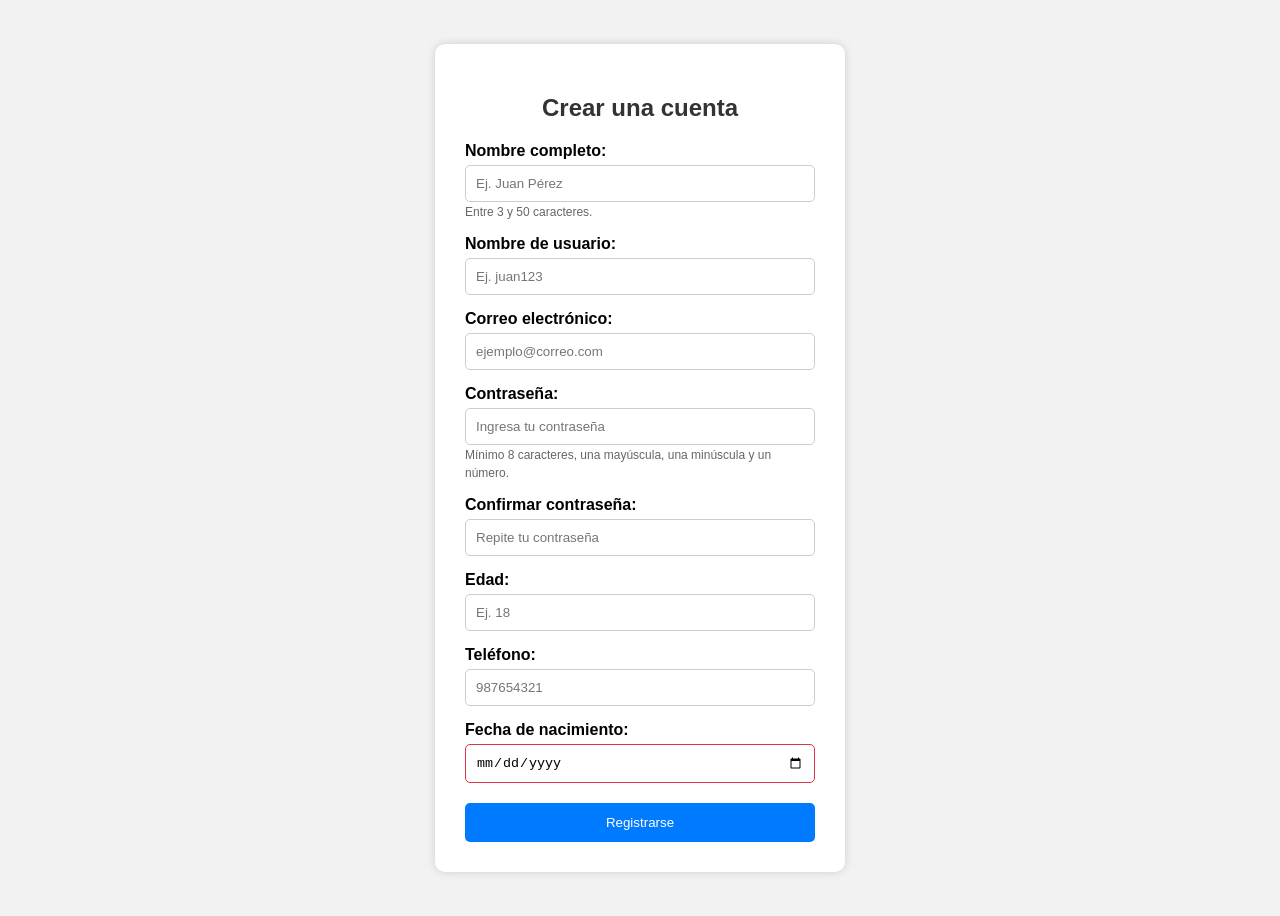
<file: Fase1/lab1_html5/Ejercicios/Ejercicio2/index.html>
<!DOCTYPE html>
<html lang="es">
<head>
    <meta charset="UTF-8">
    <meta name="viewport" content="width=device-width, initial-scale=1.0">
    <title>Ejercicio 2 : Formulario de Registro</title>

    <style>
        body {
            font-family: Arial, sans-serif;
            background-color: #f2f2f2;
            display: flex;
            justify-content: center;
            align-items: center;
            min-height: 100vh;
        }

        form {
            background: white;
            padding: 30px;
            border-radius: 10px;
            width: 350px;
            box-shadow: 0 0 10px rgba(0, 0, 0, 0.15);
        }

        h2 {
            text-align: center;
            color: #333;
        }

        label {
            display: block;
            margin-top: 15px;
            margin-bottom: 5px;
            font-weight: bold;
        }

        input {
            width: 100%;
            padding: 10px;
            box-sizing: border-box;
            border: 1px solid #ccc;
            border-radius: 5px;
        }

        input:focus {
            border-color: #007bff;
            outline: none;
        }

        input:invalid:not(:placeholder-shown) {
            border-color: #dc3545;
        }

        input:valid:not(:placeholder-shown) {
            border-color: #28a745;
        }

        button {
            width: 100%;
            margin-top: 20px;
            padding: 12px;
            background-color: #007bff;
            color: white;
            border: none;
            border-radius: 5px;
            cursor: pointer;
        }

        button:hover {
            background-color: #0056b3;
        }

        .ayuda {
            font-size: 12px;
            color: #666;
        }
    </style>
</head>
<body>

    <form action="#" method="post">

        <h2>Crear una cuenta</h2>

        <!-- Nombre -->
        <label for="nombre">Nombre completo:</label>
        <input
            type="text"
            id="nombre"
            name="nombre"
            placeholder="Ej. Juan Pérez"
            required
            minlength="3"
            maxlength="50"
            pattern="[A-Za-zÁÉÍÓÚáéíóúÑñÜü ]+"
            title="Ingresa entre 3 y 50 caracteres. Solo se permiten letras y espacios."
        >
        <span class="ayuda">Entre 3 y 50 caracteres.</span>

        <!-- Usuario -->
        <label for="usuario">Nombre de usuario:</label>
        <input
            type="text"
            id="usuario"
            name="usuario"
            placeholder="Ej. juan123"
            required
            minlength="4"
            maxlength="20"
            pattern="[A-Za-z0-9_]+"
            title="El usuario debe tener entre 4 y 20 caracteres. Solo letras, números y guion bajo."
        >

        <!-- Correo -->
        <label for="email">Correo electrónico:</label>
        <input
            type="email"
            id="email"
            name="email"
            placeholder="ejemplo@correo.com"
            required
            maxlength="100"
            title="Ingresa una dirección de correo electrónico válida."
        >

        <!-- Contraseña -->
        <label for="password">Contraseña:</label>
        <input
            type="password"
            id="password"
            name="password"
            placeholder="Ingresa tu contraseña"
            required
            minlength="8"
            maxlength="30"
            pattern="(?=.*[A-Z])(?=.*[a-z])(?=.*[0-9]).{8,30}"
            title="La contraseña debe tener entre 8 y 30 caracteres, una mayúscula, una minúscula y un número."
        >
        <span class="ayuda">
            Mínimo 8 caracteres, una mayúscula, una minúscula y un número.
        </span>

        <!-- Confirmación -->
        <label for="confirmar">Confirmar contraseña:</label>
        <input
            type="password"
            id="confirmar"
            name="confirmar"
            placeholder="Repite tu contraseña"
            required
            minlength="8"
            maxlength="30"
            title="Debes confirmar tu contraseña."
        >

        <!-- Edad -->
        <label for="edad">Edad:</label>
        <input
            type="number"
            id="edad"
            name="edad"
            min="18"
            max="90"
            placeholder="Ej. 18"
            required
            title="Debes tener entre 18 y 90 años."
        >

        <!-- Teléfono -->
        <label for="telefono">Teléfono:</label>
        <input
            type="tel"
            id="telefono"
            name="telefono"
            placeholder="987654321"
            required
            pattern="[0-9]{9}"
            title="Ingresa un número de teléfono de 9 dígitos."
        >

        <!-- Fecha de nacimiento -->
        <label for="fecha">Fecha de nacimiento:</label>
        <input
            type="date"
            id="fecha"
            name="fecha"
            placeholder="1-1-1946"
            required
            title="Selecciona tu fecha de nacimiento."
        >

        <button type="submit">Registrarse</button>

    </form>

</body>
</html>
</file>
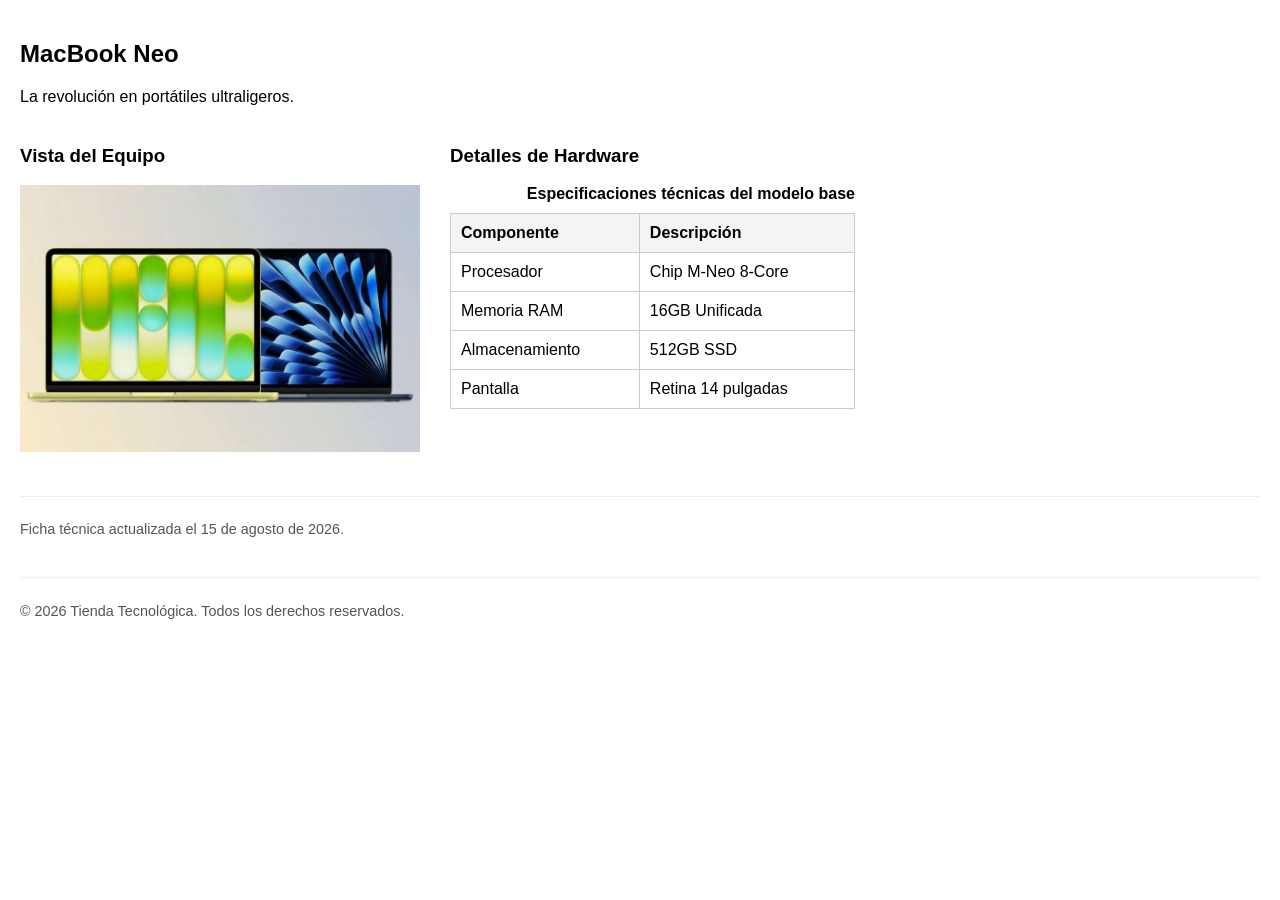
<file: Fase1/lab1_html5/Ejercicios/Ejercicio3/index.html>
<!DOCTYPE html>
<html lang="es">
<head>
    <meta charset="UTF-8">
    <title>MacBook Neo - Especificaciones Técnicas</title>
    
    <!-- Metadata básica -->
    <meta name="description" content="Descubre la nueva MacBook Neo, potencia y diseño en un solo lugar.">

    <!-- Open Graph -->
    <meta property="og:title" content="MacBook Neo - Especificaciones Técnicas - Lab 1">
    <meta property="og:description" content="Ejercicio Propuesto 3">
    <meta property="og:image" content="macbook_neo_indigo_teclado.jpg">
    <meta property="og:url" content="index.html">

    <!-- Twitter Card -->
    <meta name="twitter:card" content="summary_large_image">
    <meta name="twitter:title" content="MacBook Neo">
    <meta name="twitter:description" content="Ejercicio Propuesto 3">
    <meta name="twitter:image" content="macbook_neo_indigo_teclado.jpg">

    <style>
        body { font-family: Arial, sans-serif; margin: 0; padding: 20px; }
        
        .layout-columnas { display: flex; gap: 30px; margin-top: 20px; }
        
        .carrusel { width: 400px; }
        .especificaciones { flex: 1; }
        
        table { width: 50%; border-collapse: collapse; margin-top: 10px; }
        caption { font-weight: bold; margin-bottom: 10px; text-align: right; }
        th, td { border: 1px solid #ccc; padding: 10px; text-align: left; }
        th { background-color: #f4f4f4; }
        
        .footer-pagina, .footer-articulo { margin-top: 40px; font-size: 0.9em; color: #555; border-top: 1px solid #eee; padding-top: 10px; }
    </style>
</head>
<body>
    <main>
        <article>
            <header>
                <h2>MacBook Neo</h2>
                <p>La revolución en portátiles ultraligeros.</p>
            </header>

            <!-- Este DIV no tiene valor semántico, solo sirve para el diseño de 2 columnas -->
            <div class="layout-columnas">
                <section class="carrusel">
                    <h3>Vista del Equipo</h3>
                    <img src="macbook_neo.jpeg" alt="Vista frontal de la MacBook Neo con pantalla encendida" width="400">
                </section>
                <section class="especificaciones">
                    <h3>Detalles de Hardware</h3>
                    
                    <table>
                        <caption>Especificaciones técnicas del modelo base</caption>
                        
                        <thead>
                            <tr>
                                <th>Componente</th>
                                <th>Descripción</th>
                            </tr>
                        </thead>
                        
                        <tbody>
                            <tr>
                                <td>Procesador</td>
                                <td>Chip M-Neo 8-Core</td>
                            </tr>
                            <tr>
                                <td>Memoria RAM</td>
                                <td>16GB Unificada</td>
                            </tr>
                            <tr>
                                <td>Almacenamiento</td>
                                <td>512GB SSD</td>
                            </tr>
                            <tr>
                                <td>Pantalla</td>
                                <td>Retina 14 pulgadas</td>
                            </tr>
                        </tbody>
                    </table>
                </section>

            </div>

            <footer class="footer-articulo">
                <p>
                    Ficha técnica actualizada el 
                    <time datetime="2026-08-15">15 de agosto de 2026</time>.
                </p>
            </footer>

        </article>

    </main>

    <footer class="footer-pagina">
        <p>&copy; 2026 Tienda Tecnológica. Todos los derechos reservados.</p>
    </footer>

</body>
</html>
</file>
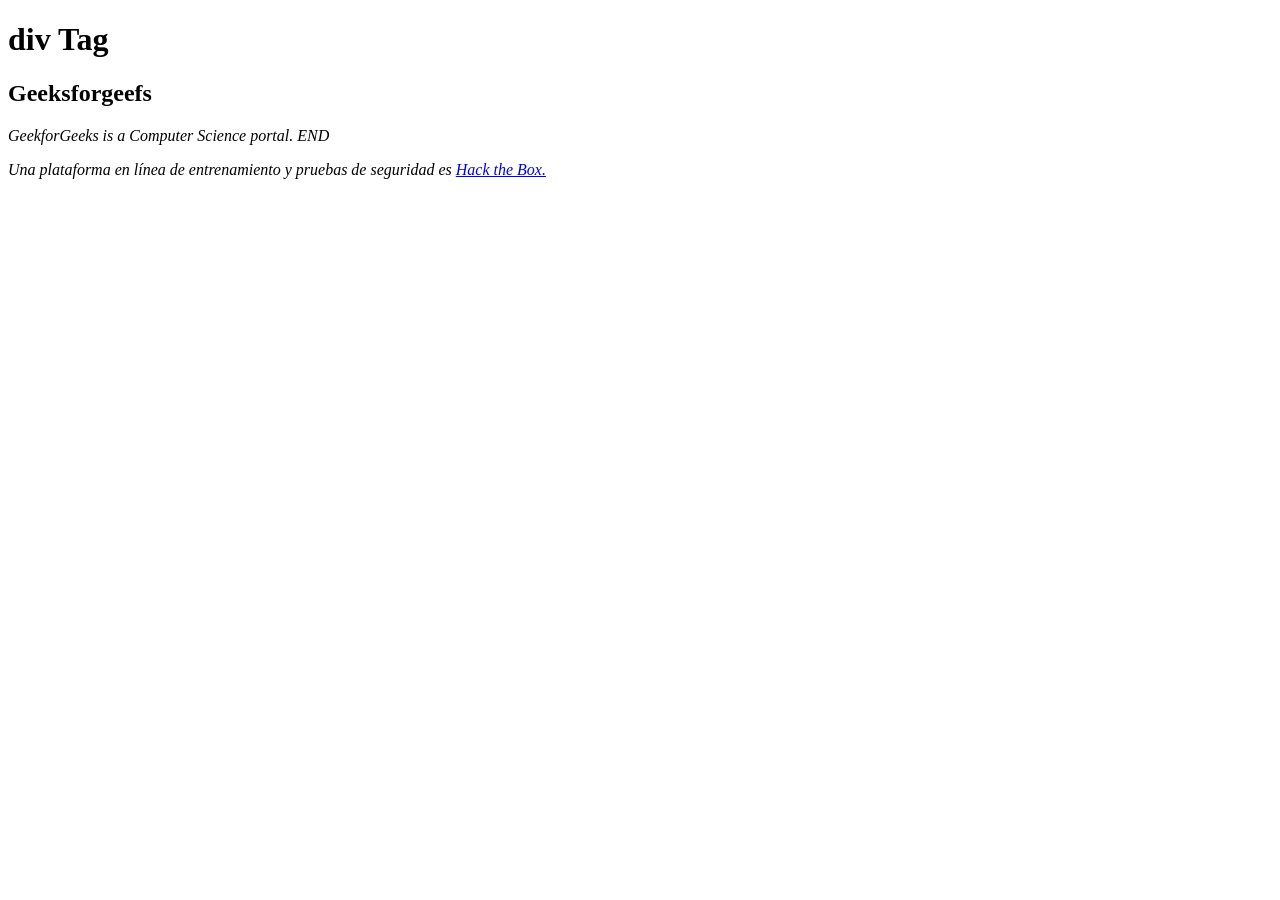
<file: Fase1/lab1_html5/Experiencias_de_Trabajo/Experiencia1/index.html>
<!DOCTYPE html>
<html>
  <head>
    <title>div Tag</title>
    <style>
      .GFG {
        color: #0000FF;
      }
    </style>
  </head>
  <body>
    <h1>div Tag</h1>
    <header>
      <h2>Geeksforgeefs</h2>
      <p>
      <em>GeekforGeeks is a Computer Science portal. END </em>
      <p>
      <em>Una plataforma en línea de entrenamiento y pruebas de seguridad es <a href="https://www.hackthebox.com/" title="Vínculo a la página de hack the box." target="_blank"> Hack the Box.</a>
      </em>
      </p> 
    </header>
  </body>
</html>
<!--
  Se probó el archivo con la ruta específica en el navegador.
  Ejemplo: "file:///home/dyth/Documentos/Desarrollo_Ap/repo/Desarrollo_De_Aplicaciones/Fase1/lab1_html5/Experiencias_de_Trabajo/Experiencia2/index.html"
-->
</file>
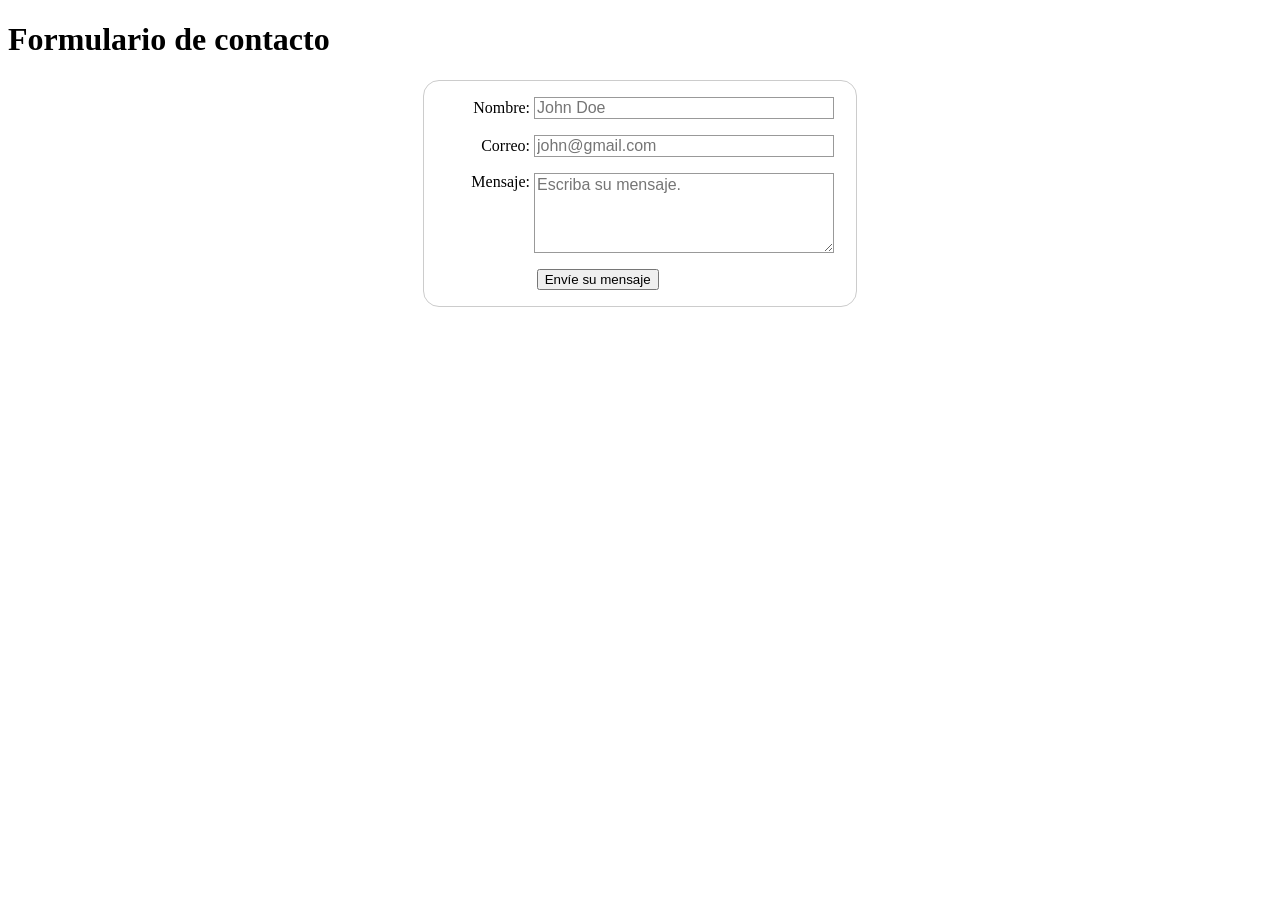
<file: Fase1/lab1_html5/Experiencias_de_Trabajo/Experiencia2/index.html>
<!DOCTYPE html>
<html lang="es">

<head>
    <meta charset="UTF-8">

    <meta
        name="viewport"
        content="width=device-width, initial-scale=1.0"
    >

    <title>Formulario de contacto</title>

    <style>

        form {
            margin: 0 auto;
            width: 400px;

            padding: 1em;
            border: 1px solid #CCC;
            border-radius: 1em;
        }

        ul {
            list-style: none;
            padding: 0;
            margin: 0;
        }

        form li + li {
            margin-top: 1em;
        }

        label {
            display: inline-block;
            width: 90px;
            text-align: right;
        }

        input,
        textarea {
            font: 1em sans-serif;

            width: 300px;
            box-sizing: border-box;

            border: 1px solid #999;
        }

        input:focus,
        textarea:focus {
            border-color: #000;
        }

        textarea {
            vertical-align: top;

            height: 5em;
        }

        .button {
            padding-left: 90px;
        }

        button {
            margin-left: .5em;
        }

    </style>
</head>

<body>

    <h1>Formulario de contacto</h1>

    <form action="guardar.php" method="post">

        <ul>

            <li>
                <label for="name">
                    Nombre:
                </label>

                <input
                    type="text"
                    id="name"
                    name="user_name"
                    placeholder="John Doe"
                >
            </li>


            <li>
                <label for="mail">
                    Correo:
                </label>

                <input
                    type="email"
                    id="mail"
                    name="user_email"
                    placeholder="john@gmail.com"
                >
            </li>


            <li>
                <label for="msg">
                    Mensaje:
                </label>

                <textarea
                    id="msg"
                    name="user_message"
                    placeholder="Escriba su mensaje."
                ></textarea>
            </li>


            <li class="button">

                <button type="submit">
                    Envíe su mensaje
                </button>

            </li>

        </ul>

    </form>

</body>

</html>
</file>
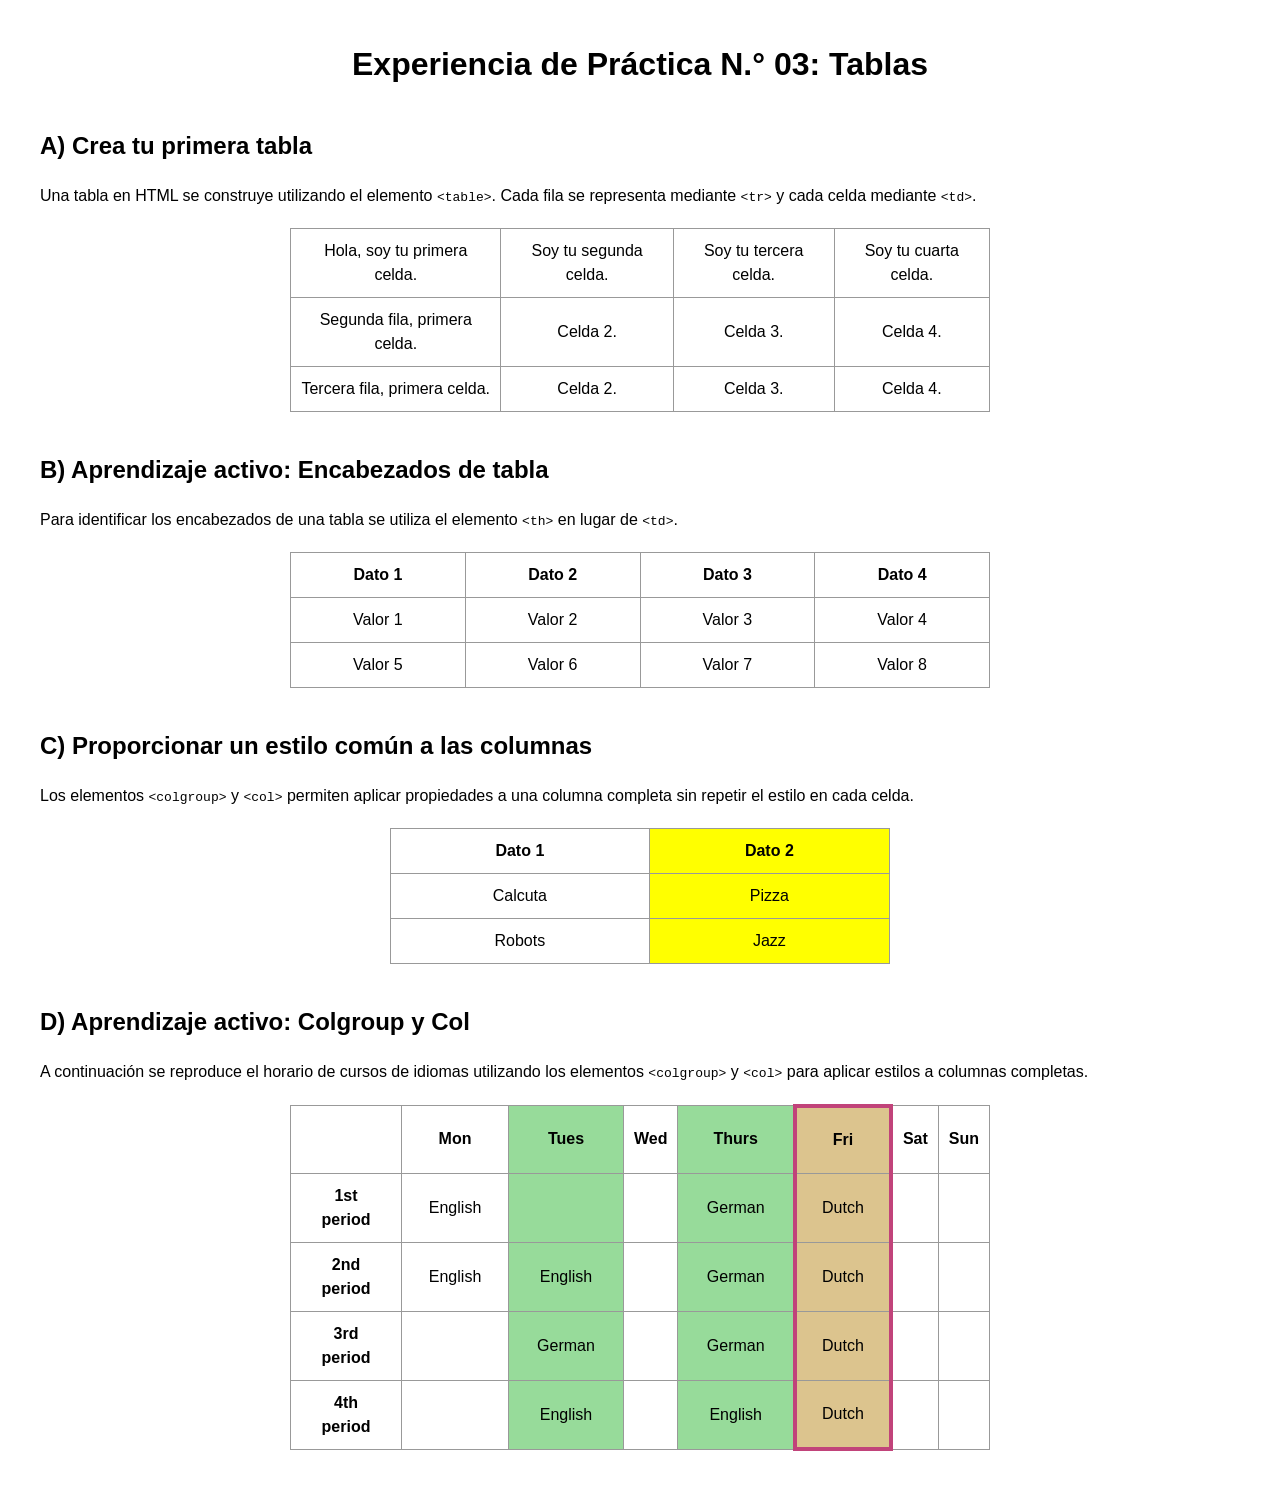
<file: Fase1/lab1_html5/Experiencias_de_Trabajo/Experiencia3/index.html>
<!DOCTYPE html>
<html lang="es">

<head>
    <meta charset="UTF-8">

    <meta
        name="viewport"
        content="width=device-width, initial-scale=1.0"
    >

    <title>Experiencia 3 - Tablas HTML5</title>

    <style>

        body {
            font-family: Arial, Helvetica, sans-serif;
            margin: 40px;
            line-height: 1.5;
        }

        h1 {
            text-align: center;
        }

        h2 {
            margin-top: 40px;
        }

        table {
            border-collapse: collapse;
            margin: 20px auto;
        }

        td,
        th {
            border: 1px solid #999;
            padding: 10px;
            text-align: center;
        }

        th {
            font-weight: bold;
        }

        .tabla-basica {
            width: 700px;
        }

        .tabla-colgroup {
            width: 500px;
        }

        .horario {
            width: 700px;
        }

        .horario td,
        .horario th {
            height: 45px;
        }

        .periodo {
            font-weight: bold;
            width: 90px;
        }

    </style>
</head>


<body>

    <h1>Experiencia de Práctica N.° 03: Tablas</h1>


    <section>

        <h2>A) Crea tu primera tabla</h2>

        <p>
            Una tabla en HTML se construye utilizando el elemento
            <code>&lt;table&gt;</code>. Cada fila se representa mediante
            <code>&lt;tr&gt;</code> y cada celda mediante
            <code>&lt;td&gt;</code>.
        </p>

        <table class="tabla-basica">

            <tr>
                <td>Hola, soy tu primera celda.</td>
                <td>Soy tu segunda celda.</td>
                <td>Soy tu tercera celda.</td>
                <td>Soy tu cuarta celda.</td>
            </tr>

            <tr>
                <td>Segunda fila, primera celda.</td>
                <td>Celda 2.</td>
                <td>Celda 3.</td>
                <td>Celda 4.</td>
            </tr>

            <tr>
                <td>Tercera fila, primera celda.</td>
                <td>Celda 2.</td>
                <td>Celda 3.</td>
                <td>Celda 4.</td>
            </tr>

        </table>

    </section>



    <section>

        <h2>B) Aprendizaje activo: Encabezados de tabla</h2>

        <p>
            Para identificar los encabezados de una tabla se utiliza
            el elemento <code>&lt;th&gt;</code> en lugar de
            <code>&lt;td&gt;</code>.
        </p>

        <table class="tabla-basica">

            <tr>
                <th>Dato 1</th>
                <th>Dato 2</th>
                <th>Dato 3</th>
                <th>Dato 4</th>
            </tr>

            <tr>
                <td>Valor 1</td>
                <td>Valor 2</td>
                <td>Valor 3</td>
                <td>Valor 4</td>
            </tr>

            <tr>
                <td>Valor 5</td>
                <td>Valor 6</td>
                <td>Valor 7</td>
                <td>Valor 8</td>
            </tr>

        </table>

    </section>

    <section>

        <h2>C) Proporcionar un estilo común a las columnas</h2>

        <p>
            Los elementos <code>&lt;colgroup&gt;</code> y
            <code>&lt;col&gt;</code> permiten aplicar propiedades
            a una columna completa sin repetir el estilo en cada celda.
        </p>

        <table class="tabla-colgroup">

            <colgroup>

                <col>

                <col style="background-color: yellow;">

            </colgroup>

            <tr>
                <th>Dato 1</th>
                <th>Dato 2</th>
            </tr>

            <tr>
                <td>Calcuta</td>
                <td>Pizza</td>
            </tr>

            <tr>
                <td>Robots</td>
                <td>Jazz</td>
            </tr>

        </table>

    </section>


    <section>

        <h2>D) Aprendizaje activo: Colgroup y Col</h2>

        <p>
            A continuación se reproduce el horario de cursos de idiomas
            utilizando los elementos <code>&lt;colgroup&gt;</code> y
            <code>&lt;col&gt;</code> para aplicar estilos a columnas
            completas.
        </p>


        <table class="horario">

            <colgroup>

                <col>

                <col>

                <col style="background-color: #97DB9A;">

                <col style="width: 42px;">

                <col style="background-color: #97DB9A;">

                <col
                    style="
                        background-color: #DCC48E;
                        border: 4px solid #C1437A;
                    "
                >

                <col style="width: 42px;">

                <col style="width: 42px;">

            </colgroup>



            <tr>

                <th></th>

                <th>Mon</th>

                <th>Tues</th>

                <th>Wed</th>

                <th>Thurs</th>

                <th>Fri</th>

                <th>Sat</th>

                <th>Sun</th>

            </tr>



            <tr>

                <th class="periodo">
                    1st<br>period
                </th>

                <td>English</td>

                <td></td>

                <td></td>

                <td>German</td>

                <td>Dutch</td>

                <td></td>

                <td></td>

            </tr>


            <tr>

                <th class="periodo">
                    2nd<br>period
                </th>

                <td>English</td>

                <td>English</td>

                <td></td>

                <td>German</td>

                <td>Dutch</td>

                <td></td>

                <td></td>

            </tr>


            <tr>

                <th class="periodo">
                    3rd<br>period
                </th>

                <td></td>

                <td>German</td>

                <td></td>

                <td>German</td>

                <td>Dutch</td>

                <td></td>

                <td></td>

            </tr>


            <tr>

                <th class="periodo">
                    4th<br>period
                </th>

                <td></td>

                <td>English</td>

                <td></td>

                <td>English</td>

                <td>Dutch</td>

                <td></td>

                <td></td>

            </tr>

        </table>

    </section>


</body>

</html>
</file>
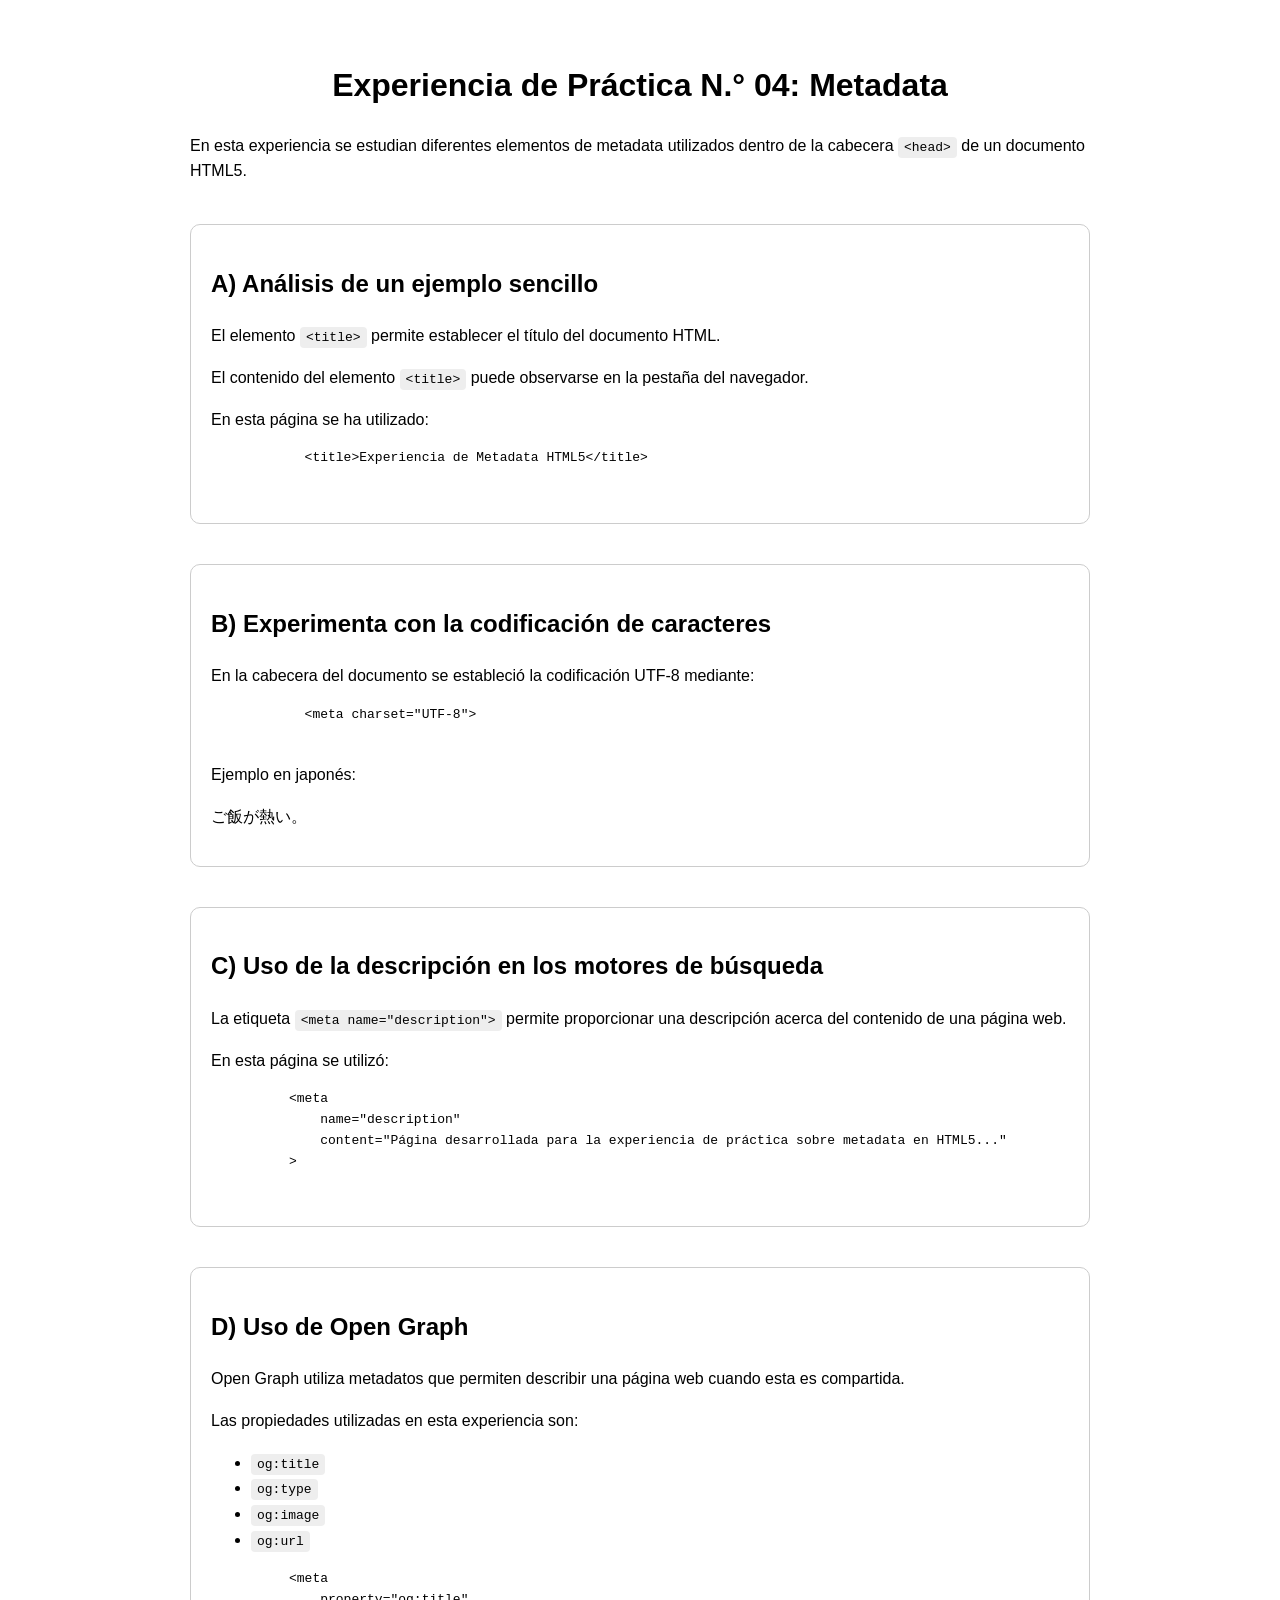
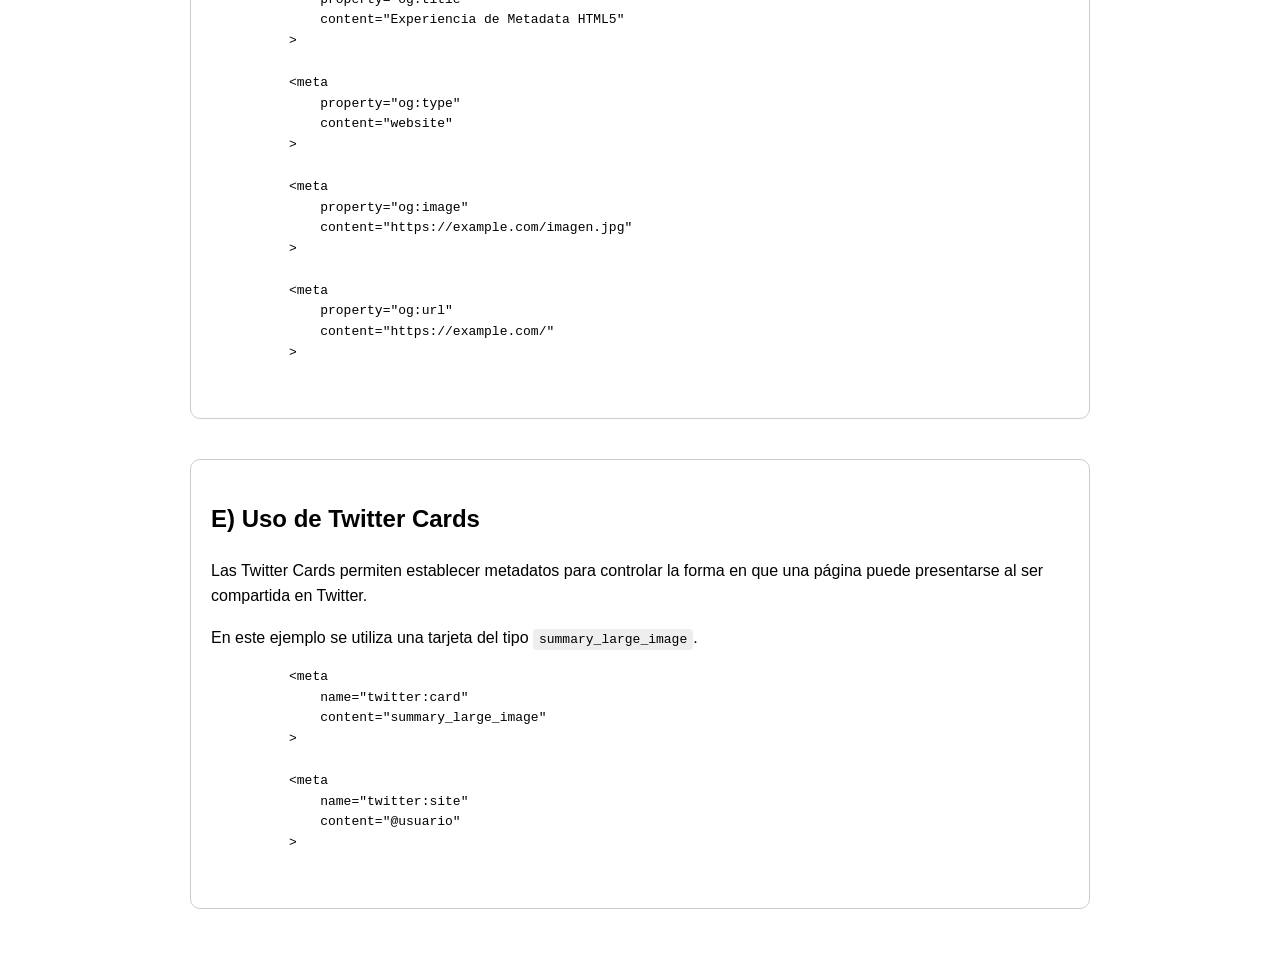
<file: Fase1/lab1_html5/Experiencias_de_Trabajo/Experiencia4/index.html>
<html lang="es">

<head>

    <meta charset="UTF-8">

    <meta
        name="viewport"
        content="width=device-width, initial-scale=1.0"
    >
    <title>Experiencia de Metadata HTML5</title>

    <meta
        name="description"
        content="Página desarrollada para la experiencia de práctica sobre metadata en HTML5, incluyendo title, charset, descripción, Open Graph y Twitter Cards."
    >

   <meta
        property="og:title"
        content="Experiencia de Metadata HTML5"
    >
   <meta
        property="og:type"
        content="website"
    >

    <meta
        property="og:image"
        content="https://example.com/imagen.jpg"
    >

    <meta
        property="og:url"
        content="https://example.com/"
    >

    <meta
        name="twitter:card"
        content="summary_large_image"
    >

    <meta
        name="twitter:site"
        content="@usuario"
    >

    <style>

        body {
            font-family: Arial, Helvetica, sans-serif;
            max-width: 900px;
            margin: 40px auto;
            padding: 20px;
            line-height: 1.6;
        }

        h1 {
            text-align: center;
        }

        section {
            margin-top: 40px;
            padding: 20px;
            border: 1px solid #CCC;
            border-radius: 10px;
        }

        code {
            background-color: #EEE;
            padding: 3px 6px;
            border-radius: 4px;
        }

    </style>

</head>


<body>

    <header>

        <h1>
            Experiencia de Práctica N.° 04: Metadata
        </h1>

        <p>
            En esta experiencia se estudian diferentes elementos de
            metadata utilizados dentro de la cabecera
            <code>&lt;head&gt;</code> de un documento HTML5.
        </p>

    </header>

    <section>

        <h2>
            A) Análisis de un ejemplo sencillo
        </h2>

        <p>
            El elemento <code>&lt;title&gt;</code> permite establecer
            el título del documento HTML.
        </p>

        <p>
            El contenido del elemento <code>&lt;title&gt;</code>
            puede observarse en la pestaña del navegador.
        </p>

        <p>
            En esta página se ha utilizado:
        </p>

        <pre>
            &lt;title&gt;Experiencia de Metadata HTML5&lt;/title&gt;
        </pre>

    </section>

    <section>

        <h2>
            B) Experimenta con la codificación de caracteres
        </h2>

        <p>
            En la cabecera del documento se estableció la codificación
            UTF-8 mediante:
        </p>

        <pre>
            &lt;meta charset="UTF-8"&gt;
        </pre>

        <p>
            Ejemplo en japonés:
        </p>

        <p>
            ご飯が熱い。
        </p>

    </section>

    <section>

        <h2>
            C) Uso de la descripción en los motores de búsqueda
        </h2>

        <p>
            La etiqueta
            <code>&lt;meta name="description"&gt;</code>
            permite proporcionar una descripción acerca del contenido
            de una página web.
        </p>

        <p>
            En esta página se utilizó:
        </p>

        <pre>
          &lt;meta
              name="description"
              content="Página desarrollada para la experiencia de práctica sobre metadata en HTML5..."
          &gt;
        </pre>

    </section>

    <section>

        <h2>
            D) Uso de Open Graph
        </h2>

        <p>
            Open Graph utiliza metadatos que permiten describir una
            página web cuando esta es compartida.
        </p>

        <p>
            Las propiedades utilizadas en esta experiencia son:
        </p>

        <ul>
            <li>
                <code>og:title</code>
            </li>

            <li>
                <code>og:type</code>
            </li>

            <li>
                <code>og:image</code>
            </li>

            <li>
                <code>og:url</code>
            </li>
        </ul>

        <pre>
          &lt;meta
              property="og:title"
              content="Experiencia de Metadata HTML5"
          &gt;

          &lt;meta
              property="og:type"
              content="website"
          &gt;

          &lt;meta
              property="og:image"
              content="https://example.com/imagen.jpg"
          &gt;

          &lt;meta
              property="og:url"
              content="https://example.com/"
          &gt;
        </pre>

    </section>

    <section>

        <h2>
            E) Uso de Twitter Cards
        </h2>

        <p>
            Las Twitter Cards permiten establecer metadatos para
            controlar la forma en que una página puede presentarse
            al ser compartida en Twitter.
        </p>

        <p>
            En este ejemplo se utiliza una tarjeta del tipo
            <code>summary_large_image</code>.
        </p>

        <pre>
          &lt;meta
              name="twitter:card"
              content="summary_large_image"
          &gt;

          &lt;meta
              name="twitter:site"
              content="@usuario"
          &gt;
        </pre>

    </section>


</body>

</html>
</file>
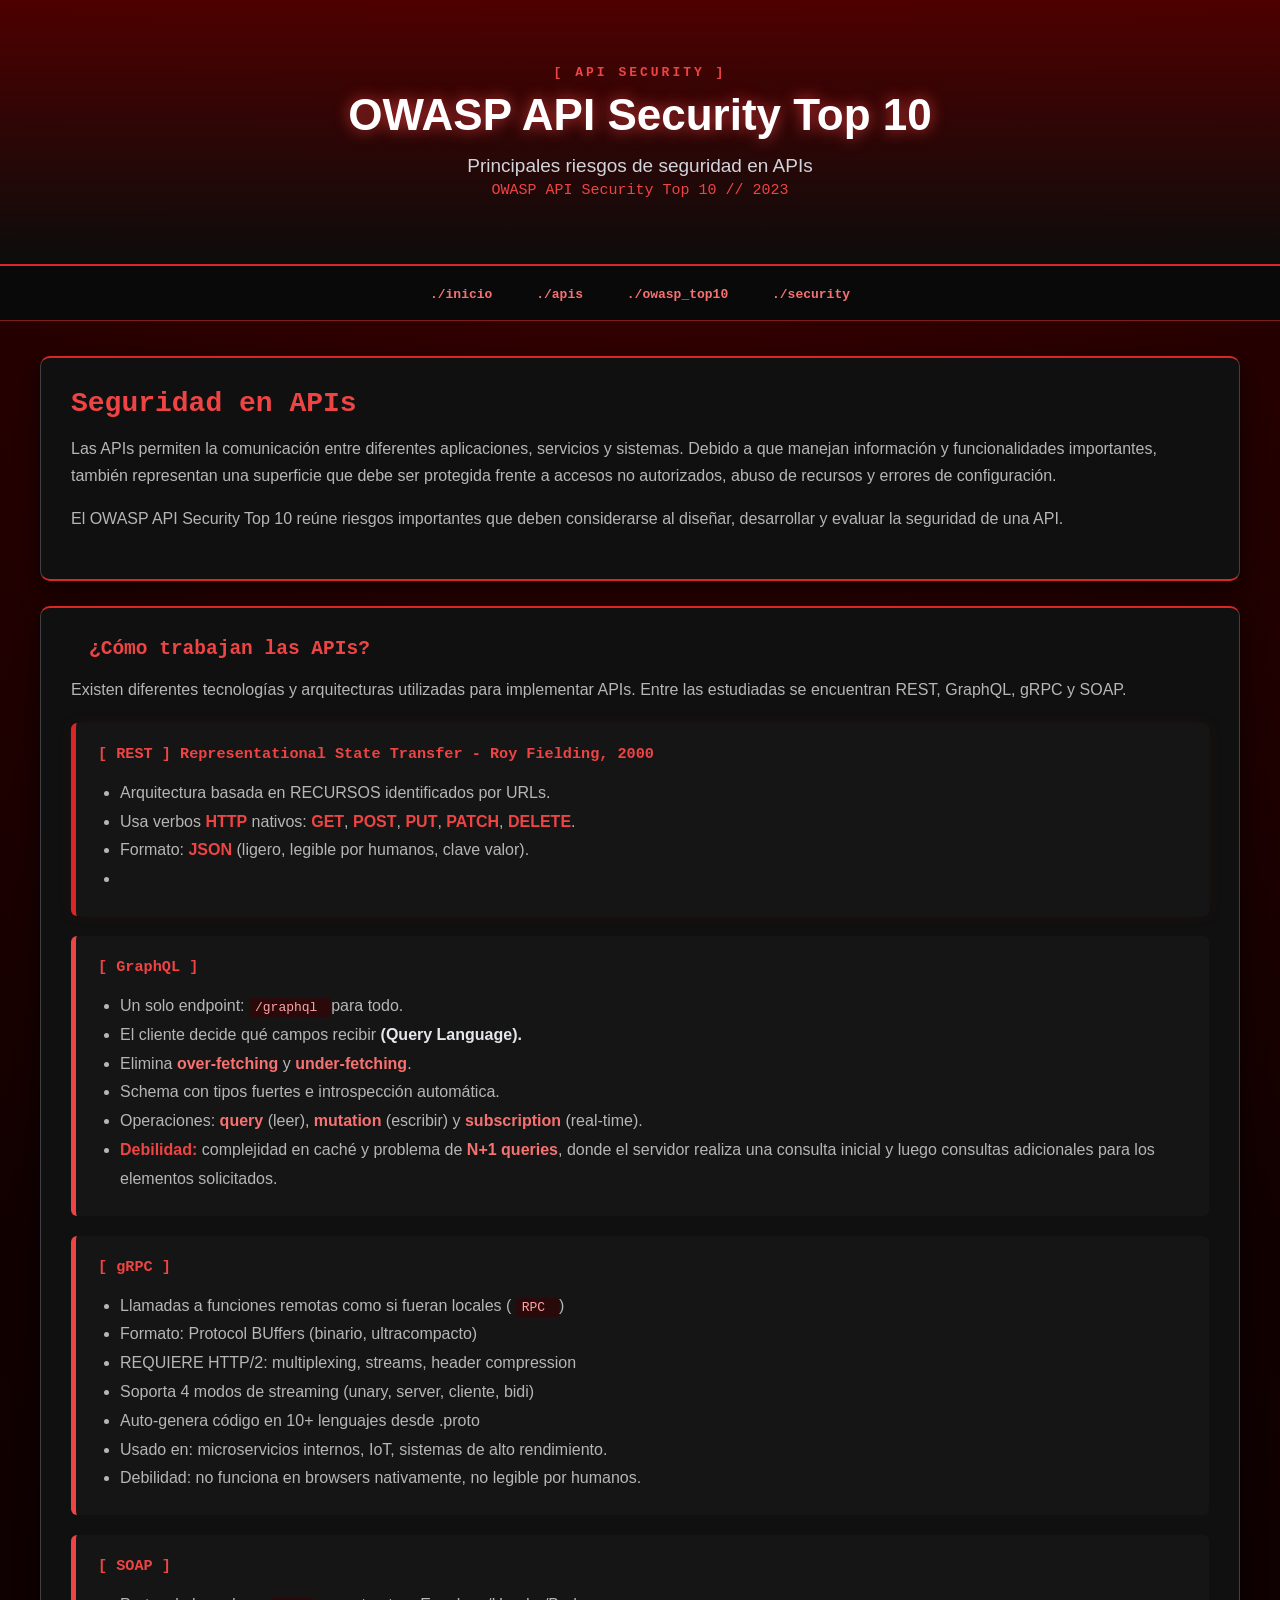
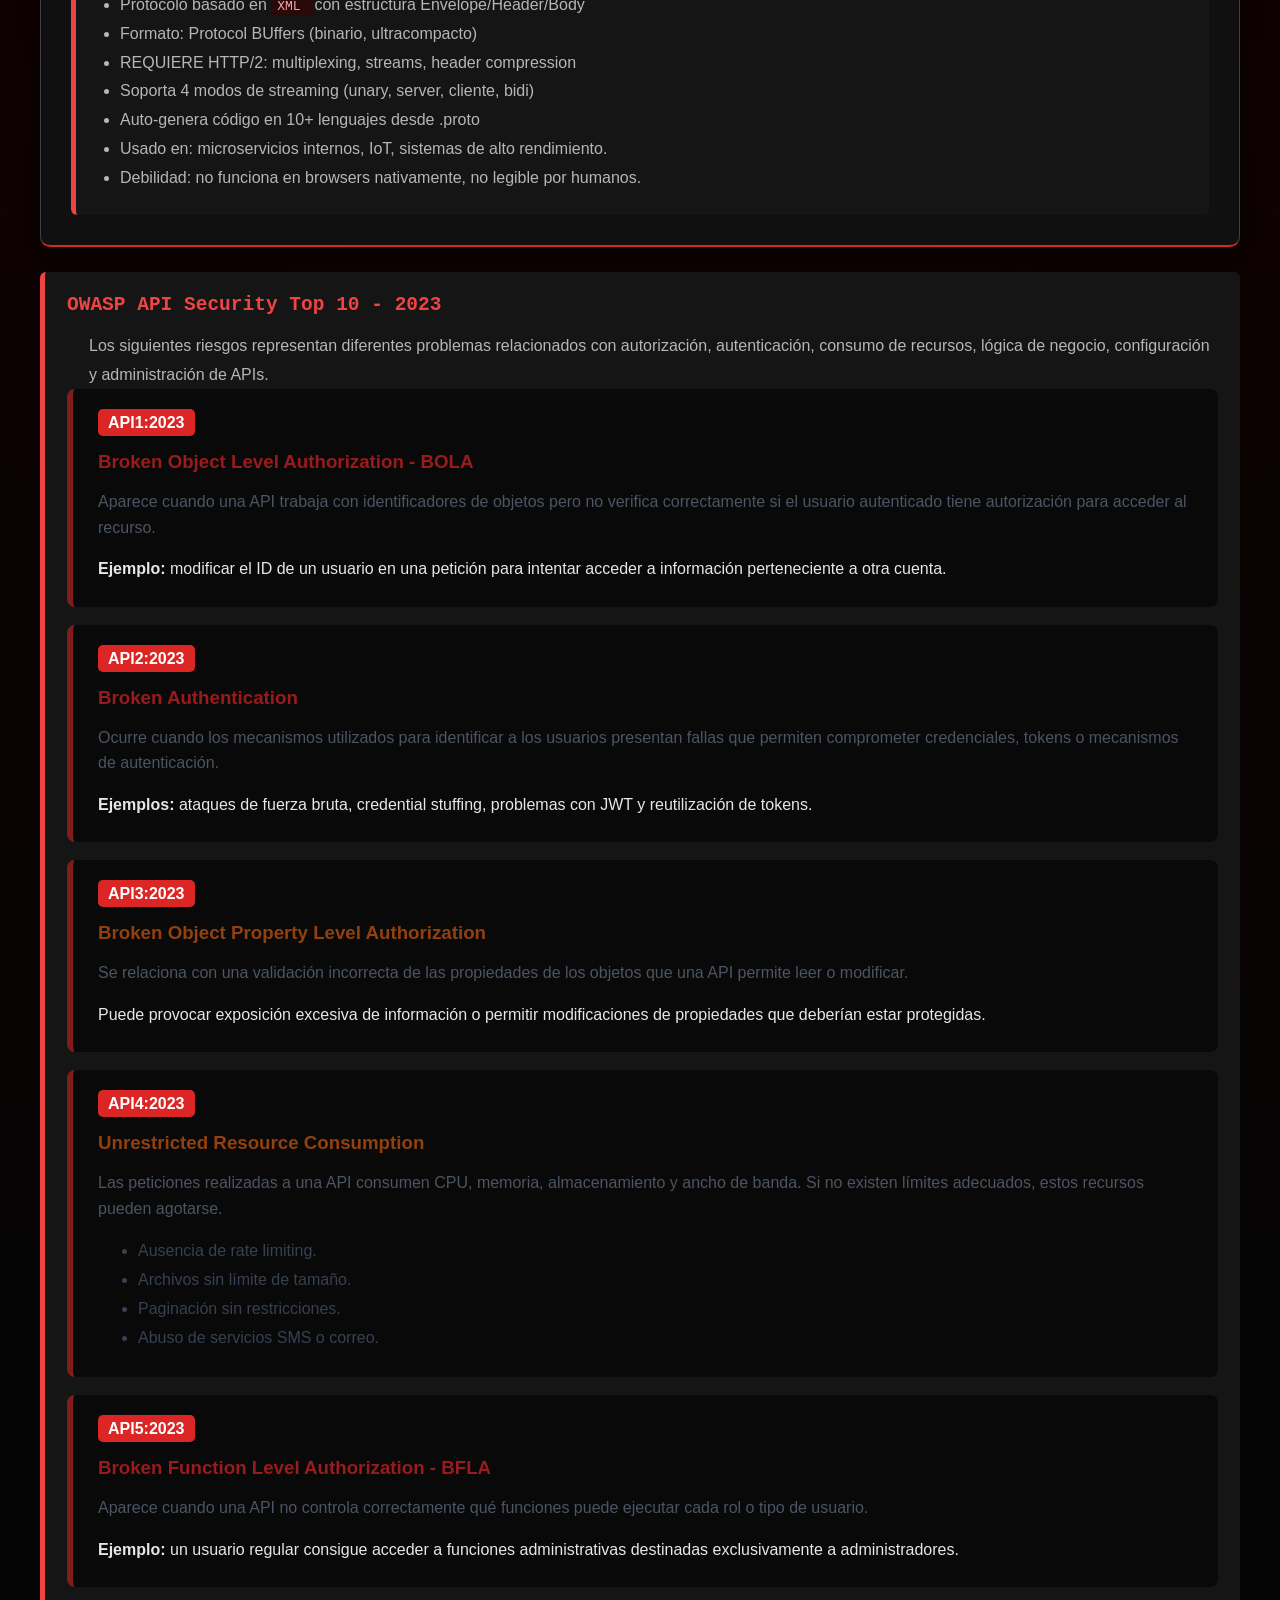
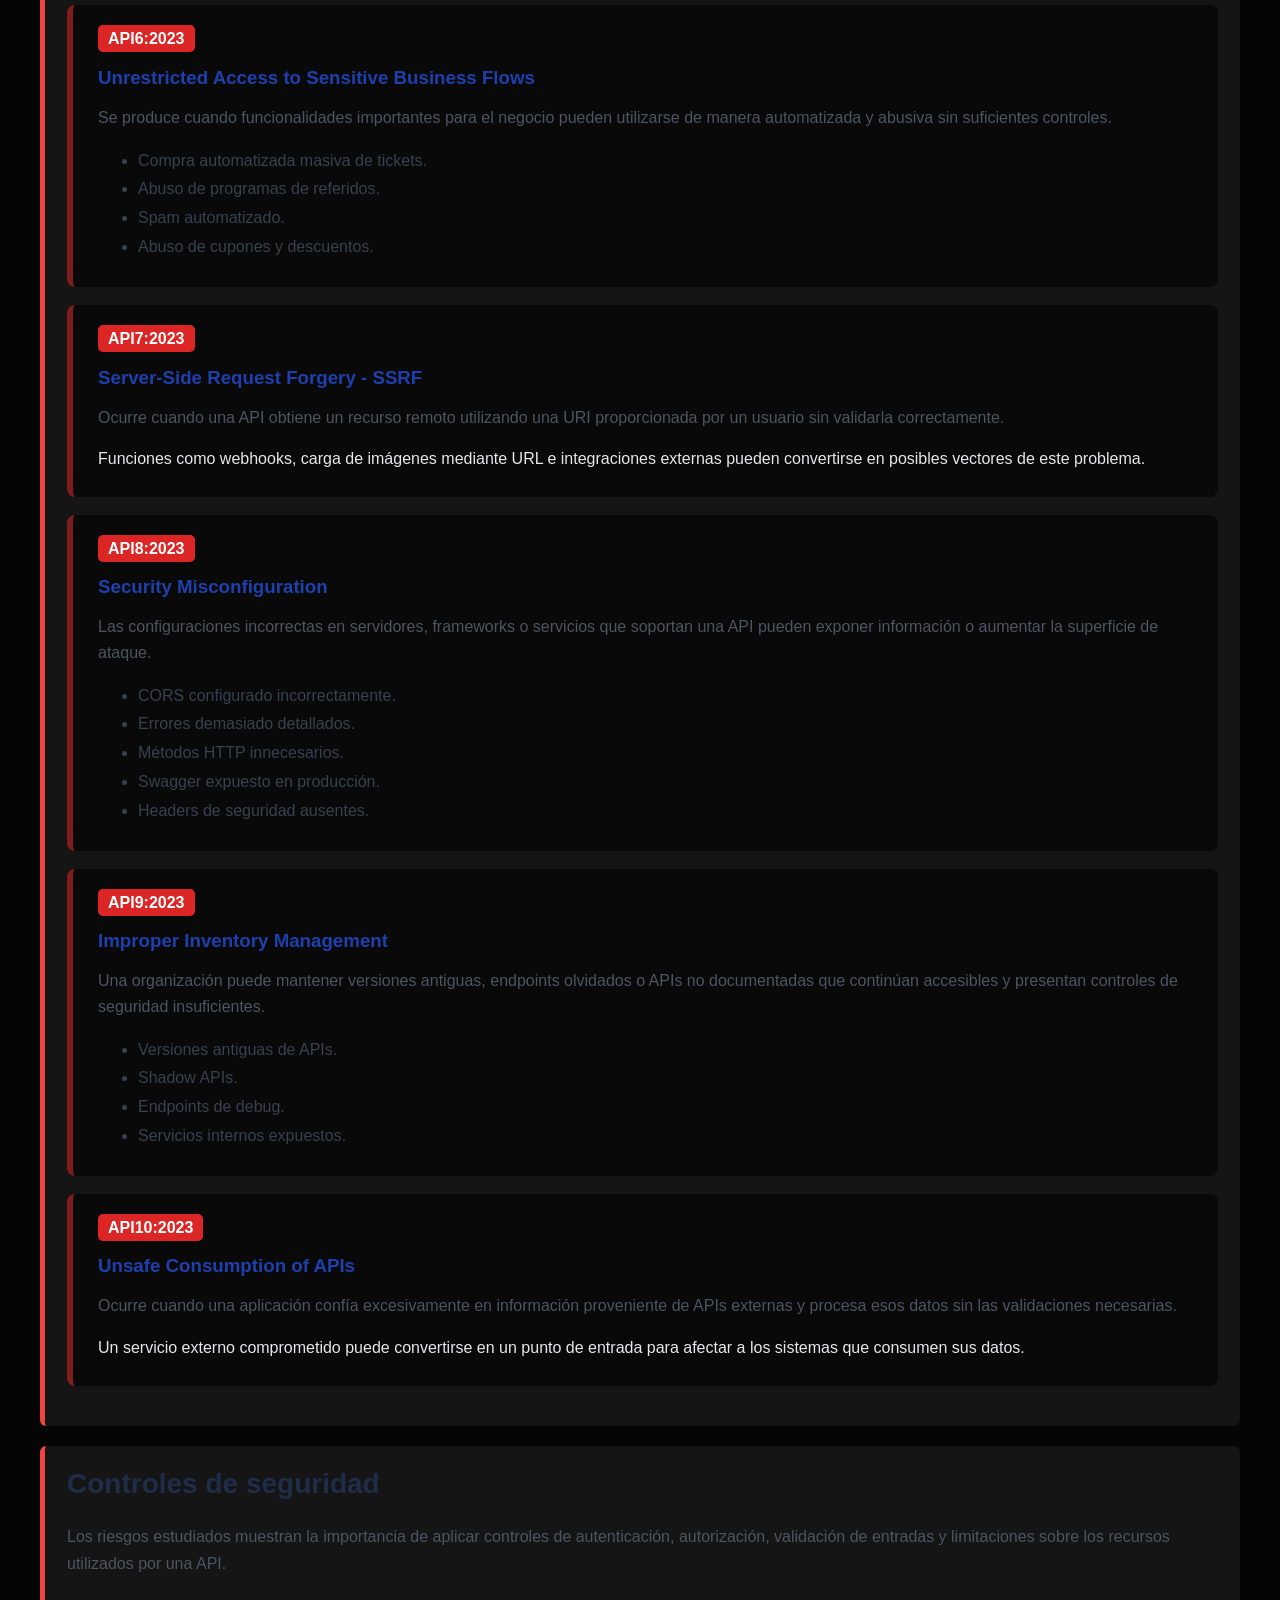
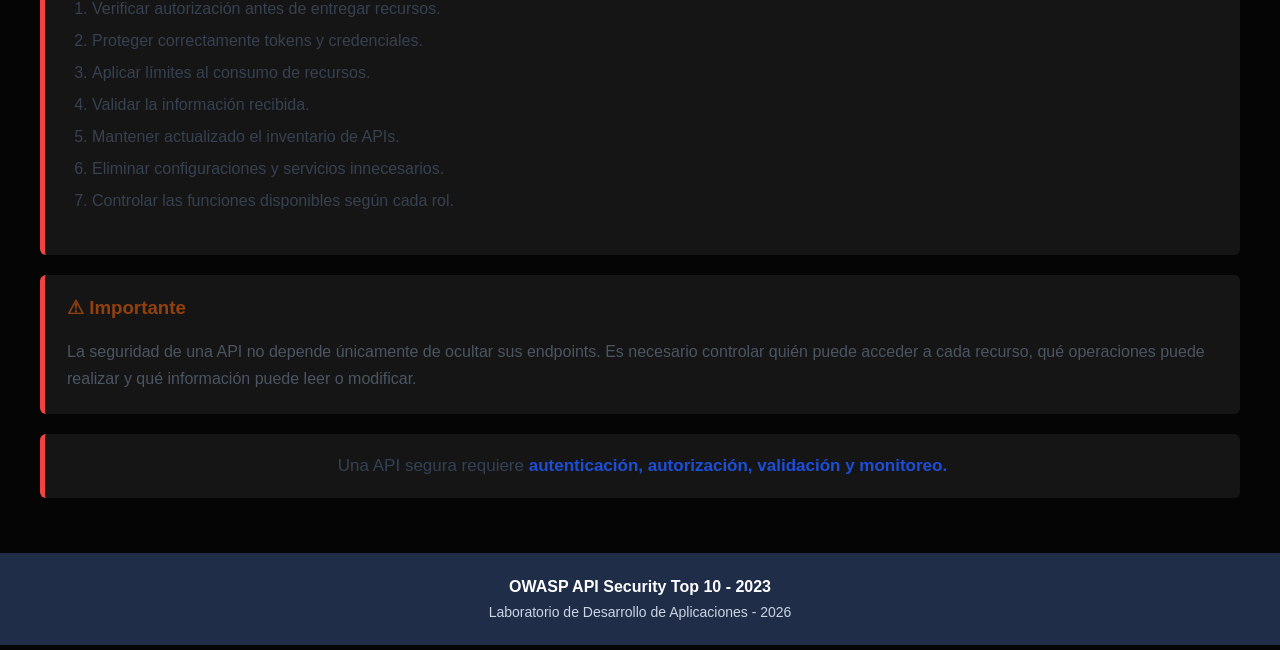
<file: Fase1/lab2_css/Experiencias_de_Trabajo/Experiencia1/index.html>
<!--
  ------------------------------------------------------------------
  |Autor: CHIPANA FLORES ALEXANDER TOMAS DESARROLLO DE APLICACIONES| 
  ------------------------------------------------------------------
  |GRUPO - 06                                                      |
  ------------------------------------------------------------------
-->
<!DOCTYPE html>
<html lang="es">

<head>
    <meta charset="UTF-8">
    <meta name="viewport" content="width=device-width, initial-scale=1.0">

    <meta name="description"
        content="Página educativa sobre OWASP API Security Top 10 2023 y los principales riesgos de seguridad en APIs.">

    <meta name="author" content="Laboratorio de Desarrollo de Aplicaciones">

    <title>En línea</title>
</head>

    <body style="
        margin: 0;
        font-family: Arial, Helvetica, sans-serif;
        background-color: #050505;
        background-image:
            radial-gradient(circle at top, #3b0000 0%, #120000 25%, #050505 55%),
            repeating-linear-gradient(
                45deg,
                rgba(255, 0, 0, 0.025) 0px,
                rgba(255, 0, 0, 0.025) 1px,
                transparent 1px,
                transparent 10px
            );
        color: #e5e7eb;
        min-height: 100vh;
    ">
    <header style="
        background:
            linear-gradient(
                180deg,
                rgba(80, 0, 0, 0.95),
                rgba(12, 12, 12, 0.98)
            );
        color: white;
        text-align: center;
        padding: 65px 20px;
        border-bottom: 2px solid #dc2626;
        box-shadow: 0 5px 30px rgba(220, 38, 38, 0.35);
    ">

        <p style="
            margin: 0 0 10px 0;
            color: #ef4444;
            font-family: monospace;
            font-weight: bold;
            letter-spacing: 3px;
        ">
            [ API SECURITY ]
        </p>

        <h1 style="
            margin: 0;
            font-size: 44px;
            color: #ffffff;
            text-shadow: 0 0 15px rgba(239, 68, 68, 0.8);
        ">
            OWASP API Security Top 10
        </h1>

        <p style="
            font-size: 19px;
            margin-top: 15px;
            margin-bottom: 5px;
            color: #d1d5db;
        ">
            Principales riesgos de seguridad en APIs
        </p>

        <p style="
            font-size: 15px;
            color: #ef4444;
            margin: 0;
            font-family: monospace;
        ">
            OWASP API Security Top 10 // 2023
        </p>

    </header>
    <nav style="
        background-color: #090909;
        padding: 18px;
        text-align: center;
        border-bottom: 1px solid #7f1d1d;
    ">

        <a href="#inicio"
            style="
                color: #f87171;
                text-decoration: none;
                margin: 0 18px;
                font-weight: bold;
                font-family: monospace;
            ">
            ./inicio
        </a>

        <a href="#api"
            style="
                color: #f87171;
                text-decoration: none;
                margin: 0 18px;
                font-weight: bold;
                font-family: monospace;
            ">
            ./apis
        </a>

        <a href="#owasp"
            style="
                color: #f87171;
                text-decoration: none;
                margin: 0 18px;
                font-weight: bold;
                font-family: monospace;
            ">
            ./owasp_top10
        </a>

        <a href="#proteccion"
            style="
                color: #f87171;
                text-decoration: none;
                margin: 0 18px;
                font-weight: bold;
                font-family: monospace;
            ">
            ./security
        </a>

    </nav>

    <main style="
    max-width: 1200px;
    margin: 0 auto;
    padding: 35px 20px;
    ">

        <section id="inicio" style="
            background-color: #101010;
            padding: 30px;
            margin-bottom: 25px;
            border-radius: 10px;
            border: 1px solid #3f3f46;
            border-top: 2px solid #dc2626;
            box-shadow: 0 8px 25px rgba(0, 0, 0, 0.6);
            border-bottom: 2px solid #dc2626;
        ">

            <h2 style="
                font-size: 28px;
                color: #ef4444;
                margin: 0;
                font-family: monospace;
            ">
                Seguridad en APIs
            </h2>
            <p style="
                color: #b6b6b6;
                line-height: 1.7;
                font-size: 16px;
            ">
                Las APIs permiten la comunicación entre diferentes aplicaciones,
                servicios y sistemas. Debido a que manejan información y
                funcionalidades importantes, también representan una superficie
                que debe ser protegida frente a accesos no autorizados, abuso de
                recursos y errores de configuración.
            </p>

            <p style="
                color: #b6b6b6;
                line-height: 1.7;
                font-size: 16px;
            ">
                El OWASP API Security Top 10 reúne riesgos importantes que deben
                considerarse al diseñar, desarrollar y evaluar la seguridad de
                una API.
            </p>

        </section>

        <section id="api" style="
            background-color: #101010;
            padding: 30px;
            margin-bottom: 25px;
            border-radius: 10px;
            border: 1px solid #3f3f46;
            border-top: 2px solid #dc2626;
            box-shadow: 0 8px 25px rgba(0, 0, 0, 0.6);
            border-bottom: 2px solid #dc2626;
        ">

            <h2 style="
                color: #ef4444;
                text-decoration: none;
                margin: 0 18px;
                font-weight: bold;
                font-family: monospace;
            ">
                ¿Cómo trabajan las APIs?
            </h2>

            <p style="
                color: #b6b6b6;
                line-height: 1.7;
            ">
                Existen diferentes tecnologías y arquitecturas utilizadas
                para implementar APIs. Entre las estudiadas se encuentran
                REST, GraphQL, gRPC y SOAP.
            </p>

            <article style="
                background-color: #151515;
                padding: 22px;
                margin-top: 20px;
                border-left: 5px solid #dc2626;
                border-radius: 6px;
                box-shadow: 0 0 15px rgba(220, 38, 38, 0.08);
            ">

                <h3 style="
                    color: #ef4444;
                    margin-top: 0;
                    font-family: monospace;
                ">
                    [ REST ] Representational State Transfer - Roy Fielding, 2000
                </h3>

                <ul style="
                    color: #b6b6b6;
                    line-height: 1.8;
                    padding-left: 22px;
                    margin-bottom: 0;
                ">
                    <li>
                        Arquitectura basada en RECURSOS identificados por URLs.
                    </li>
                    <li>
                      Usa verbos <strong style="color: #ef4444;">HTTP</strong> nativos: <strong style="color: #ef4444;">GET</strong>, <strong style="color: #ef4444;">POST</strong>, <strong style="color: #ef4444;">PUT</strong>, <strong style="color: #ef4444">PATCH</strong>,<strong style="color: #ef4444"> DELETE</strong>.
                    </li>
                    <li>
                      Formato: <strong style="color: #ef4444;">JSON</strong> (ligero, legible por humanos, clave valor).
                    </li>
                    <li>
                        

            </article>
            <article style="
                background-color: #151515;
                padding: 22px;
                margin-top: 20px;
                border-left: 5px solid #ef4444;
                border-radius: 6px;
            ">

                <h3 style="
                    color: #ef4444;
                    margin-top: 0;
                    font-family: monospace;
                ">
                    [ GraphQL ]
                </h3>

                <ul style="
                    color: #b6b6b6;
                    line-height: 1.8;
                    padding-left: 22px;
                    margin-bottom: 0;
                ">

                    <li>
                        Un solo endpoint:
                        <span style="
                            font-family: monospace;
                            color: #fca5a5;
                            background-color: #290909;
                            padding: 2px 6px;
                            border-radius: 4px;
                        ">
                            /graphql
                        </span>
                        para todo.
                    </li>

                    <li>
                        El cliente decide qué campos recibir
                        <strong style="color: #e5e7eb;">
                            (Query Language).
                        </strong>
                    </li>

                    <li>
                        Elimina
                        <strong style="color: #f87171;">over-fetching</strong>
                        y
                        <strong style="color: #f87171;">under-fetching</strong>.
                    </li>

                    <li>
                        Schema con tipos fuertes e introspección automática.
                    </li>

                    <li>
                        Operaciones:
                        <strong style="color: #f87171;">query</strong> (leer),
                        <strong style="color: #f87171;">mutation</strong> (escribir) y
                        <strong style="color: #f87171;">subscription</strong> (real-time).
                    </li>

                    <li>
                        <strong style="color: #ef4444;">Debilidad:</strong>
                        complejidad en caché y problema de
                        <strong style="color: #f87171;">N+1 queries</strong>,
                        donde el servidor realiza una consulta inicial y luego
                        consultas adicionales para los elementos solicitados.
                    </li>

                </ul>

            </article>
            <article style="
                background-color: #151515;
                padding: 22px;
                margin-top: 20px;
                border-left: 5px solid #ef4444;
                border-radius: 6px;
            ">

                <h3 style="
                    color: #ef4444;
                    margin-top: 0;
                    font-family: monospace;
                ">
                    [ gRPC ]
                </h3>

                <ul style="
                    color: #b6b6b6;
                    line-height: 1.8;
                    padding-left: 22px;
                    margin-bottom: 0;
                ">

                    <li>
                        Llamadas a funciones remotas como si fueran locales (
                        <span style="
                            font-family: monospace;
                            color: #fca5a5;
                            background-color: #290909;
                            padding: 2px 6px;
                            border-radius: 4px;
                        ">
                            RPC
                        </span>
                        )
                    </li>

                    <li>
                        Formato: Protocol BUffers (binario, ultracompacto)
                    </li>

                    <li>
                        REQUIERE HTTP/2: multiplexing, streams, header compression
                    </li>

                    <li>
                        Soporta 4 modos de streaming (unary, server, cliente, bidi)
                    </li>

                    <li>
                        Auto-genera código en 10+ lenguajes desde .proto
                    </li>

                    <li>
                        Usado en: microservicios internos, IoT, sistemas de alto rendimiento.
                    </li>
                    <li>
                        Debilidad: no funciona en browsers nativamente, no legible por humanos.
                    </li>


                </ul>

            </article>

            <article style="
                background-color: #151515;
                padding: 22px;
                margin-top: 20px;
                border-left: 5px solid #ef4444;
                border-radius: 6px;
            ">

                <h3 style="
                    color: #ef4444;
                    margin-top: 0;
                    font-family: monospace;
                ">
                    [ SOAP ]
                </h3>

                
                <ul style="
                    color: #b6b6b6;
                    line-height: 1.8;
                    padding-left: 22px;
                    margin-bottom: 0;
                ">

                    <li>
                        Protocolo basado en
                        <span style="
                            font-family: monospace;
                            color: #fca5a5;
                            background-color: #290909;
                            padding: 2px 6px;
                            border-radius: 4px;
                        ">
                            XML
                        </span>
                        con estructura Envelope/Header/Body
                    </li>

                    <li>
                        Formato: Protocol BUffers (binario, ultracompacto)
                    </li>

                    <li>
                        REQUIERE HTTP/2: multiplexing, streams, header compression
                    </li>

                    <li>
                        Soporta 4 modos de streaming (unary, server, cliente, bidi)
                    </li>

                    <li>
                        Auto-genera código en 10+ lenguajes desde .proto
                    </li>

                    <li>
                        Usado en: microservicios internos, IoT, sistemas de alto rendimiento.
                    </li>
                    <li>
                        Debilidad: no funciona en browsers nativamente, no legible por humanos.
                    </li>


                </ul>


            </article>

        </section>

        <section id="owasp" style="
                background-color: #151515;
                padding: 22px;
                margin-top: 20px;
                border-left: 5px solid #ef4444;
                border-radius: 6px;
            ">

                <h2 style="
                    color: #ef4444;
                    margin-top: 0;
                    font-family: monospace;
                ">
                OWASP API Security Top 10 - 2023
            </h2>

            <p style="
                    color: #b6b6b6;
                    line-height: 1.8;
                    padding-left: 22px;
                    margin-bottom: 0;
            ">
                Los siguientes riesgos representan diferentes problemas
                relacionados con autorización, autenticación, consumo de
                recursos, lógica de negocio, configuración y administración
                de APIs.
            </p>

            <article style="
                background-color: #090909;
                padding: 25px;
                margin-bottom: 18px;
                border-left: 6px solid #7f1d1d;
                border-radius: 8px;
            ">

                <span style="
                    background-color: #dc2626;
                    color: white;
                    padding: 5px 10px;
                    border-radius: 5px;
                    font-weight: bold;
                ">
                    API1:2023
                </span>

                <h3 style="
                    color: #991b1b;
                    margin-bottom: 10px;
                ">
                    Broken Object Level Authorization - BOLA
                </h3>

                <p style="
                    line-height: 1.6;
                    color: #4b5563;
                ">
                    Aparece cuando una API trabaja con identificadores de
                    objetos pero no verifica correctamente si el usuario
                    autenticado tiene autorización para acceder al recurso.
                </p>

                <p style="
                    line-height: 1.6;
                    margin-bottom: 0;
                ">
                    <strong>Ejemplo:</strong>
                    modificar el ID de un usuario en una petición para intentar
                    acceder a información perteneciente a otra cuenta.
                </p>

            </article>


            <!-- API 2 -->

            <article style="
                background-color: #090909;
                padding: 25px;
                margin-bottom: 18px;
                border-left: 6px solid #7f1d1d;
                border-radius: 8px;
            ">

                <span style="
                    background-color: #dc2626;
                    color: white;
                    padding: 5px 10px;
                    border-radius: 5px;
                    font-weight: bold;
                ">
                    API2:2023
                </span>

                <h3 style="
                    color: #991b1b;
                    margin-bottom: 10px;
                ">
                    Broken Authentication
                </h3>

                <p style="
                    line-height: 1.6;
                    color: #4b5563;
                ">
                    Ocurre cuando los mecanismos utilizados para identificar
                    a los usuarios presentan fallas que permiten comprometer
                    credenciales, tokens o mecanismos de autenticación.
                </p>

                <p style="
                    margin-bottom: 0;
                    line-height: 1.6;
                ">
                    <strong>Ejemplos:</strong>
                    ataques de fuerza bruta, credential stuffing,
                    problemas con JWT y reutilización de tokens.
                </p>

            </article>

            <article style="
                background-color: #090909;
                padding: 25px;
                margin-bottom: 18px;
                border-left: 6px solid #7f1d1d;
                border-radius: 8px;
            ">

                <span style="
                    background-color: #dc2626;
                    color: white;
                    padding: 5px 10px;
                    border-radius: 5px;
                    font-weight: bold;
                ">
                    API3:2023
                </span>

                <h3 style="
                    color: #92400e;
                    margin-bottom: 10px;
                ">
                    Broken Object Property Level Authorization
                </h3>

                <p style="
                    line-height: 1.6;
                    color: #4b5563;
                ">
                    Se relaciona con una validación incorrecta de las
                    propiedades de los objetos que una API permite leer
                    o modificar.
                </p>

                <p style="
                    margin-bottom: 0;
                    line-height: 1.6;
                ">
                    Puede provocar exposición excesiva de información o
                    permitir modificaciones de propiedades que deberían
                    estar protegidas.
                </p>

            </article>

            <article style="
                background-color: #090909;
                padding: 25px;
                margin-bottom: 18px;
                border-left: 6px solid #7f1d1d;
                border-radius: 8px;
            ">

                <span style="
                    background-color: #dc2626;
                    color: white;
                    padding: 5px 10px;
                    border-radius: 5px;
                    font-weight: bold;
                ">
                    API4:2023
                </span>

                <h3 style="
                    color: #92400e;
                    margin-bottom: 10px;
                ">
                    Unrestricted Resource Consumption
                </h3>

                <p style="
                    line-height: 1.6;
                    color: #4b5563;
                ">
                    Las peticiones realizadas a una API consumen CPU,
                    memoria, almacenamiento y ancho de banda. Si no existen
                    límites adecuados, estos recursos pueden agotarse.
                </p>

                <ul style="
                    line-height: 1.8;
                    color: #374151;
                    margin-bottom: 0;
                ">
                    <li>Ausencia de rate limiting.</li>
                    <li>Archivos sin límite de tamaño.</li>
                    <li>Paginación sin restricciones.</li>
                    <li>Abuso de servicios SMS o correo.</li>
                </ul>

            </article>

            <article style="
                background-color: #090909;
                padding: 25px;
                margin-bottom: 18px;
                border-left: 6px solid #7f1d1d;
                border-radius: 8px;
            ">

                <span style="
                    background-color: #dc2626;
                    color: white;
                    padding: 5px 10px;
                    border-radius: 5px;
                    font-weight: bold;
                ">
                    API5:2023
                </span>

                <h3 style="
                    color: #991b1b;
                    margin-bottom: 10px;
                ">
                    Broken Function Level Authorization - BFLA
                </h3>

                <p style="
                    line-height: 1.6;
                    color: #4b5563;
                ">
                    Aparece cuando una API no controla correctamente qué
                    funciones puede ejecutar cada rol o tipo de usuario.
                </p>

                <p style="
                    margin-bottom: 0;
                    line-height: 1.6;
                ">
                    <strong>Ejemplo:</strong>
                    un usuario regular consigue acceder a funciones
                    administrativas destinadas exclusivamente a administradores.
                </p>

            </article>

            <article style="
                background-color: #090909;
                padding: 25px;
                margin-bottom: 18px;
                border-left: 6px solid #7f1d1d;
                border-radius: 8px;
            ">

                <span style="
                    background-color: #dc2626;
                    color: white;
                    padding: 5px 10px;
                    border-radius: 5px;
                    font-weight: bold;
                ">
                    API6:2023
                </span>

                <h3 style="
                    color: #1e40af;
                    margin-bottom: 10px;
                ">
                    Unrestricted Access to Sensitive Business Flows
                </h3>

                <p style="
                    line-height: 1.6;
                    color: #4b5563;
                ">
                    Se produce cuando funcionalidades importantes para el
                    negocio pueden utilizarse de manera automatizada y
                    abusiva sin suficientes controles.
                </p>

                <ul style="
                    line-height: 1.8;
                    color: #374151;
                    margin-bottom: 0;
                ">
                    <li>Compra automatizada masiva de tickets.</li>
                    <li>Abuso de programas de referidos.</li>
                    <li>Spam automatizado.</li>
                    <li>Abuso de cupones y descuentos.</li>
                </ul>

            </article>

            <article style="
                background-color: #090909;
                padding: 25px;
                margin-bottom: 18px;
                border-left: 6px solid #7f1d1d;
                border-radius: 8px;
            ">

                <span style="
                    background-color: #dc2626;
                    color: white;
                    padding: 5px 10px;
                    border-radius: 5px;
                    font-weight: bold;
                ">
                    API7:2023
                </span>

                <h3 style="
                    color: #1e40af;
                    margin-bottom: 10px;
                ">
                    Server-Side Request Forgery - SSRF
                </h3>

                <p style="
                    line-height: 1.6;
                    color: #4b5563;
                ">
                    Ocurre cuando una API obtiene un recurso remoto utilizando
                    una URI proporcionada por un usuario sin validarla
                    correctamente.
                </p>

                <p style="
                    line-height: 1.6;
                    margin-bottom: 0;
                ">
                    Funciones como webhooks, carga de imágenes mediante URL
                    e integraciones externas pueden convertirse en posibles
                    vectores de este problema.
                </p>

            </article>

            <article style="
                background-color: #090909;
                padding: 25px;
                margin-bottom: 18px;
                border-left: 6px solid #7f1d1d;
                border-radius: 8px;
            ">

                <span style="
                    background-color: #dc2626;
                    color: white;
                    padding: 5px 10px;
                    border-radius: 5px;
                    font-weight: bold;
                ">
                    API8:2023
                </span>

                <h3 style="
                    color: #1e40af;
                    margin-bottom: 10px;
                ">
                    Security Misconfiguration
                </h3>

                <p style="
                    line-height: 1.6;
                    color: #4b5563;
                ">
                    Las configuraciones incorrectas en servidores,
                    frameworks o servicios que soportan una API pueden
                    exponer información o aumentar la superficie de ataque.
                </p>

                <ul style="
                    line-height: 1.8;
                    color: #374151;
                    margin-bottom: 0;
                ">
                    <li>CORS configurado incorrectamente.</li>
                    <li>Errores demasiado detallados.</li>
                    <li>Métodos HTTP innecesarios.</li>
                    <li>Swagger expuesto en producción.</li>
                    <li>Headers de seguridad ausentes.</li>
                </ul>

            </article>

            <article style="
                background-color: #090909;
                padding: 25px;
                margin-bottom: 18px;
                border-left: 6px solid #7f1d1d;
                border-radius: 8px;
            ">

                <span style="
                    background-color: #dc2626;
                    color: white;
                    padding: 5px 10px;
                    border-radius: 5px;
                    font-weight: bold;
                ">
                    API9:2023
                </span>

                <h3 style="
                    color: #1e40af;
                    margin-bottom: 10px;
                ">
                    Improper Inventory Management
                </h3>

                <p style="
                    line-height: 1.6;
                    color: #4b5563;
                ">
                    Una organización puede mantener versiones antiguas,
                    endpoints olvidados o APIs no documentadas que continúan
                    accesibles y presentan controles de seguridad insuficientes.
                </p>

                <ul style="
                    line-height: 1.8;
                    color: #374151;
                    margin-bottom: 0;
                ">
                    <li>Versiones antiguas de APIs.</li>
                    <li>Shadow APIs.</li>
                    <li>Endpoints de debug.</li>
                    <li>Servicios internos expuestos.</li>
                </ul>

            </article>

            <article style="
                background-color: #090909;
                padding: 25px;
                margin-bottom: 18px;
                border-left: 6px solid #7f1d1d;
                border-radius: 8px;
            ">

                <span style="
                    background-color: #dc2626;
                    color: white;
                    padding: 5px 10px;
                    border-radius: 5px;
                    font-weight: bold;
                ">
                    API10:2023
                </span>

                <h3 style="
                    color: #1e40af;
                    margin-bottom: 10px;
                ">
                    Unsafe Consumption of APIs
                </h3>

                <p style="
                    line-height: 1.6;
                    color: #4b5563;
                ">
                    Ocurre cuando una aplicación confía excesivamente en
                    información proveniente de APIs externas y procesa esos
                    datos sin las validaciones necesarias.
                </p>

                <p style="
                    line-height: 1.6;
                    margin-bottom: 0;
                ">
                    Un servicio externo comprometido puede convertirse en
                    un punto de entrada para afectar a los sistemas que
                    consumen sus datos.
                </p>

            </article>

        </section>

        <section id="proteccion" style="
            background-color: #151515;
            padding: 22px;
            margin-top: 20px;
            border-left: 5px solid #ef4444;
            border-radius: 6px;
        ">

            <h2 style="
                color: #1f2d49;
                margin-top: 0;
                font-size: 28px;
            ">
                Controles de seguridad
            </h2>

            <p style="
                color: #4b5563;
                line-height: 1.7;
            ">
                Los riesgos estudiados muestran la importancia de aplicar
                controles de autenticación, autorización, validación de
                entradas y limitaciones sobre los recursos utilizados por
                una API.
            </p>

            <ol style="
                color: #374151;
                line-height: 2;
                padding-left: 25px;
            ">
                <li>Verificar autorización antes de entregar recursos.</li>
                <li>Proteger correctamente tokens y credenciales.</li>
                <li>Aplicar límites al consumo de recursos.</li>
                <li>Validar la información recibida.</li>
                <li>Mantener actualizado el inventario de APIs.</li>
                <li>Eliminar configuraciones y servicios innecesarios.</li>
                <li>Controlar las funciones disponibles según cada rol.</li>
            </ol>

        </section>

        <aside style="
            background-color: #151515;
            padding: 22px;
            margin-top: 20px;
            border-left: 5px solid #ef4444;
            border-radius: 6px;
        ">

            <h3 style="
                margin-top: 0;
                color: #92400e;
            ">
                ⚠ Importante
            </h3>

            <p style="
                line-height: 1.7;
                color: #4b5563;
                margin-bottom: 0;
            ">
                La seguridad de una API no depende únicamente de ocultar sus
                endpoints. Es necesario controlar quién puede acceder a cada
                recurso, qué operaciones puede realizar y qué información
                puede leer o modificar.
            </p>

        </aside>

        <div style="
            background-color: #151515;
            padding: 22px;
            margin-top: 20px;
            border-left: 5px solid #ef4444;
            border-radius: 6px;
            text-align: center;
        ">

            <p style="
                margin: 0;
                color: #334155;
                font-size: 17px;
            ">
                Una API segura requiere
                <span style="
                    color: #1d4ed8;
                    font-weight: bold;
                ">
                    autenticación, autorización, validación y monitoreo.
                </span>
            </p>

        </div>

    </main>

    <footer style="
        background-color: #1f2d49;
        color: white;
        text-align: center;
        padding: 25px 15px;
        margin-top: 20px;
    ">

        <p style="
            margin: 0 0 8px 0;
            font-weight: bold;
        ">
            OWASP API Security Top 10 - 2023
        </p>

        <p style="
            margin: 0;
            color: #cbd5e1;
            font-size: 14px;
        ">
            Laboratorio de Desarrollo de Aplicaciones - 2026
        </p>

    </footer>

</body>

</html>
</file>
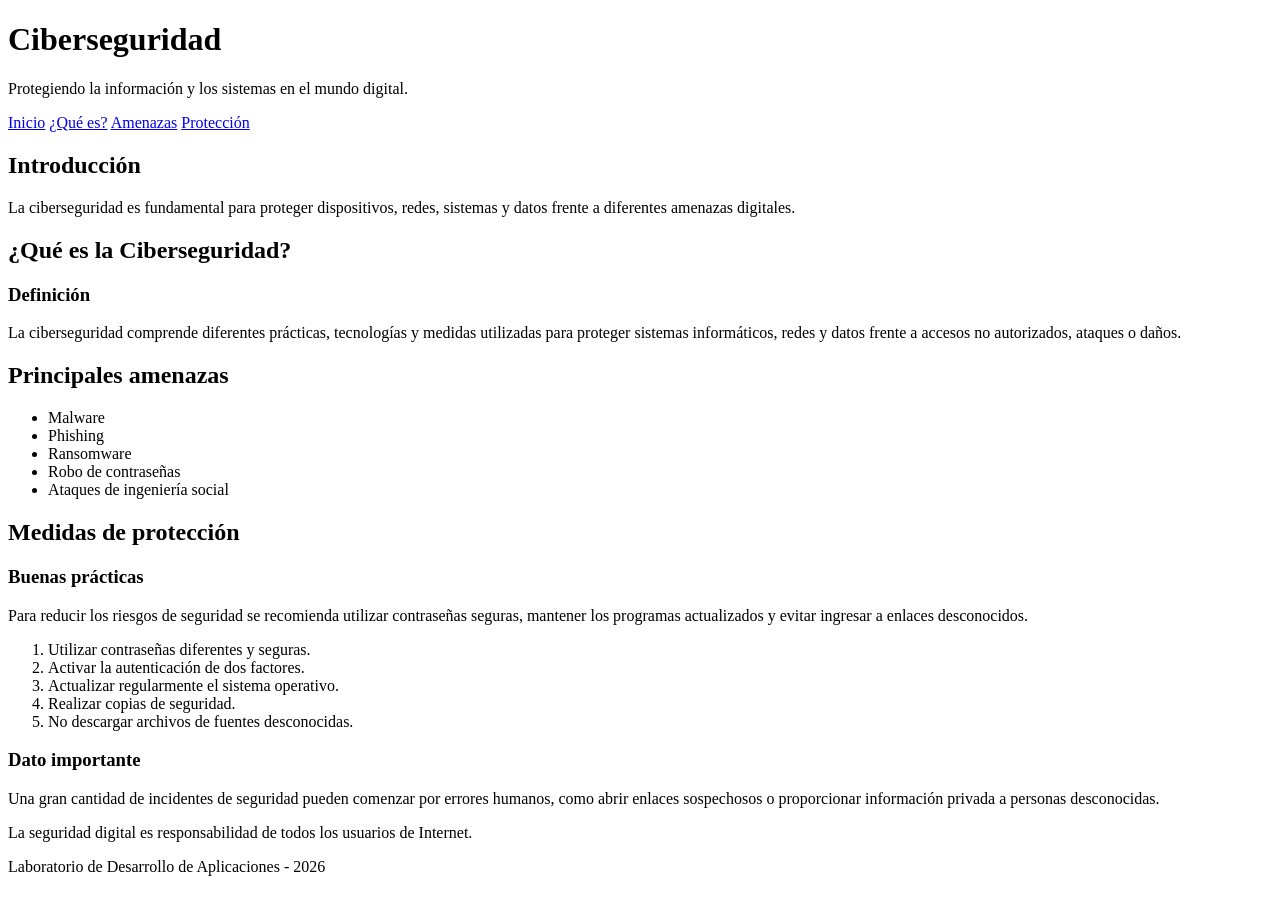
<file: Fase1/lab2_css/Experiencias_de_Trabajo/Experiencia1/cabecera.html>
<!DOCTYPE html>
<html lang="es">

<head>
    <meta charset="UTF-8">
    <meta name="viewport" content="width=device-width, initial-scale=1.0">
    <title>En línea</title>
</head>

<body>

    <header>
        <h1>Ciberseguridad</h1>
        <p>Protegiendo la información y los sistemas en el mundo digital.</p>
    </header>

    <nav>
        <a href="#inicio">Inicio</a>
        <a href="#concepto">¿Qué es?</a>
        <a href="#amenazas">Amenazas</a>
        <a href="#proteccion">Protección</a>
    </nav>

    <main>

        <section id="inicio">
            <h2>Introducción</h2>

            <p>
                La ciberseguridad es fundamental para proteger dispositivos,
                redes, sistemas y datos frente a diferentes amenazas digitales.
            </p>
        </section>

        <section id="concepto">
            <h2>¿Qué es la Ciberseguridad?</h2>

            <article>
                <h3>Definición</h3>

                <p>
                    La ciberseguridad comprende diferentes prácticas,
                    tecnologías y medidas utilizadas para proteger sistemas
                    informáticos, redes y datos frente a accesos no autorizados,
                    ataques o daños.
                </p>
            </article>
        </section>

        <section id="amenazas">
            <h2>Principales amenazas</h2>

            <ul>
                <li>Malware</li>
                <li>Phishing</li>
                <li>Ransomware</li>
                <li>Robo de contraseñas</li>
                <li>Ataques de ingeniería social</li>
            </ul>
        </section>

        <section id="proteccion">
            <h2>Medidas de protección</h2>

            <article>
                <h3>Buenas prácticas</h3>

                <p>
                    Para reducir los riesgos de seguridad se recomienda
                    utilizar contraseñas seguras, mantener los programas
                    actualizados y evitar ingresar a enlaces desconocidos.
                </p>

                <ol>
                    <li>Utilizar contraseñas diferentes y seguras.</li>
                    <li>Activar la autenticación de dos factores.</li>
                    <li>Actualizar regularmente el sistema operativo.</li>
                    <li>Realizar copias de seguridad.</li>
                    <li>No descargar archivos de fuentes desconocidas.</li>
                </ol>
            </article>
        </section>

        <aside>
            <h3>Dato importante</h3>

            <p>
                Una gran cantidad de incidentes de seguridad pueden comenzar
                por errores humanos, como abrir enlaces sospechosos o
                proporcionar información privada a personas desconocidas.
            </p>
        </aside>

        <div>
            <p>
                La <span>seguridad digital</span> es responsabilidad de todos
                los usuarios de Internet.
            </p>
        </div>

    </main>

    <footer>
        <p>Laboratorio de Desarrollo de Aplicaciones - 2026</p>
    </footer>

</body>

</html>
</file>
